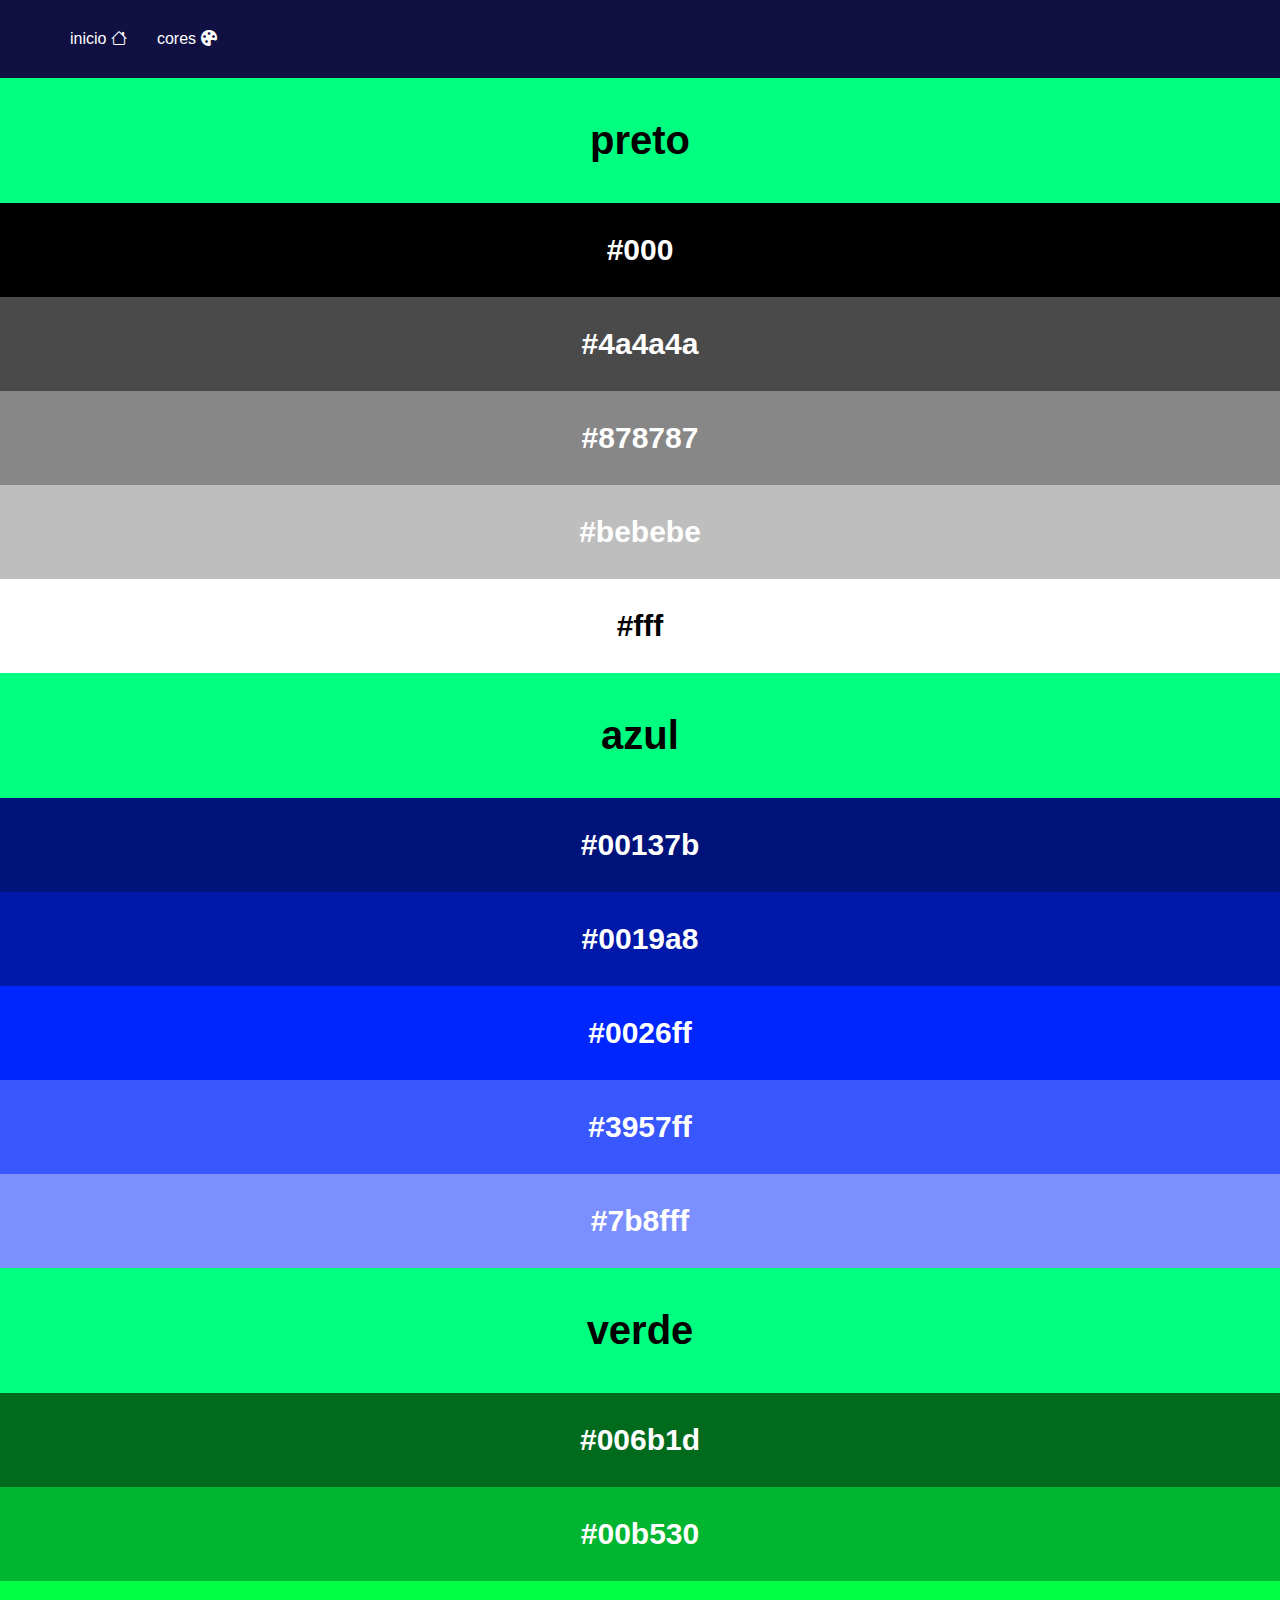
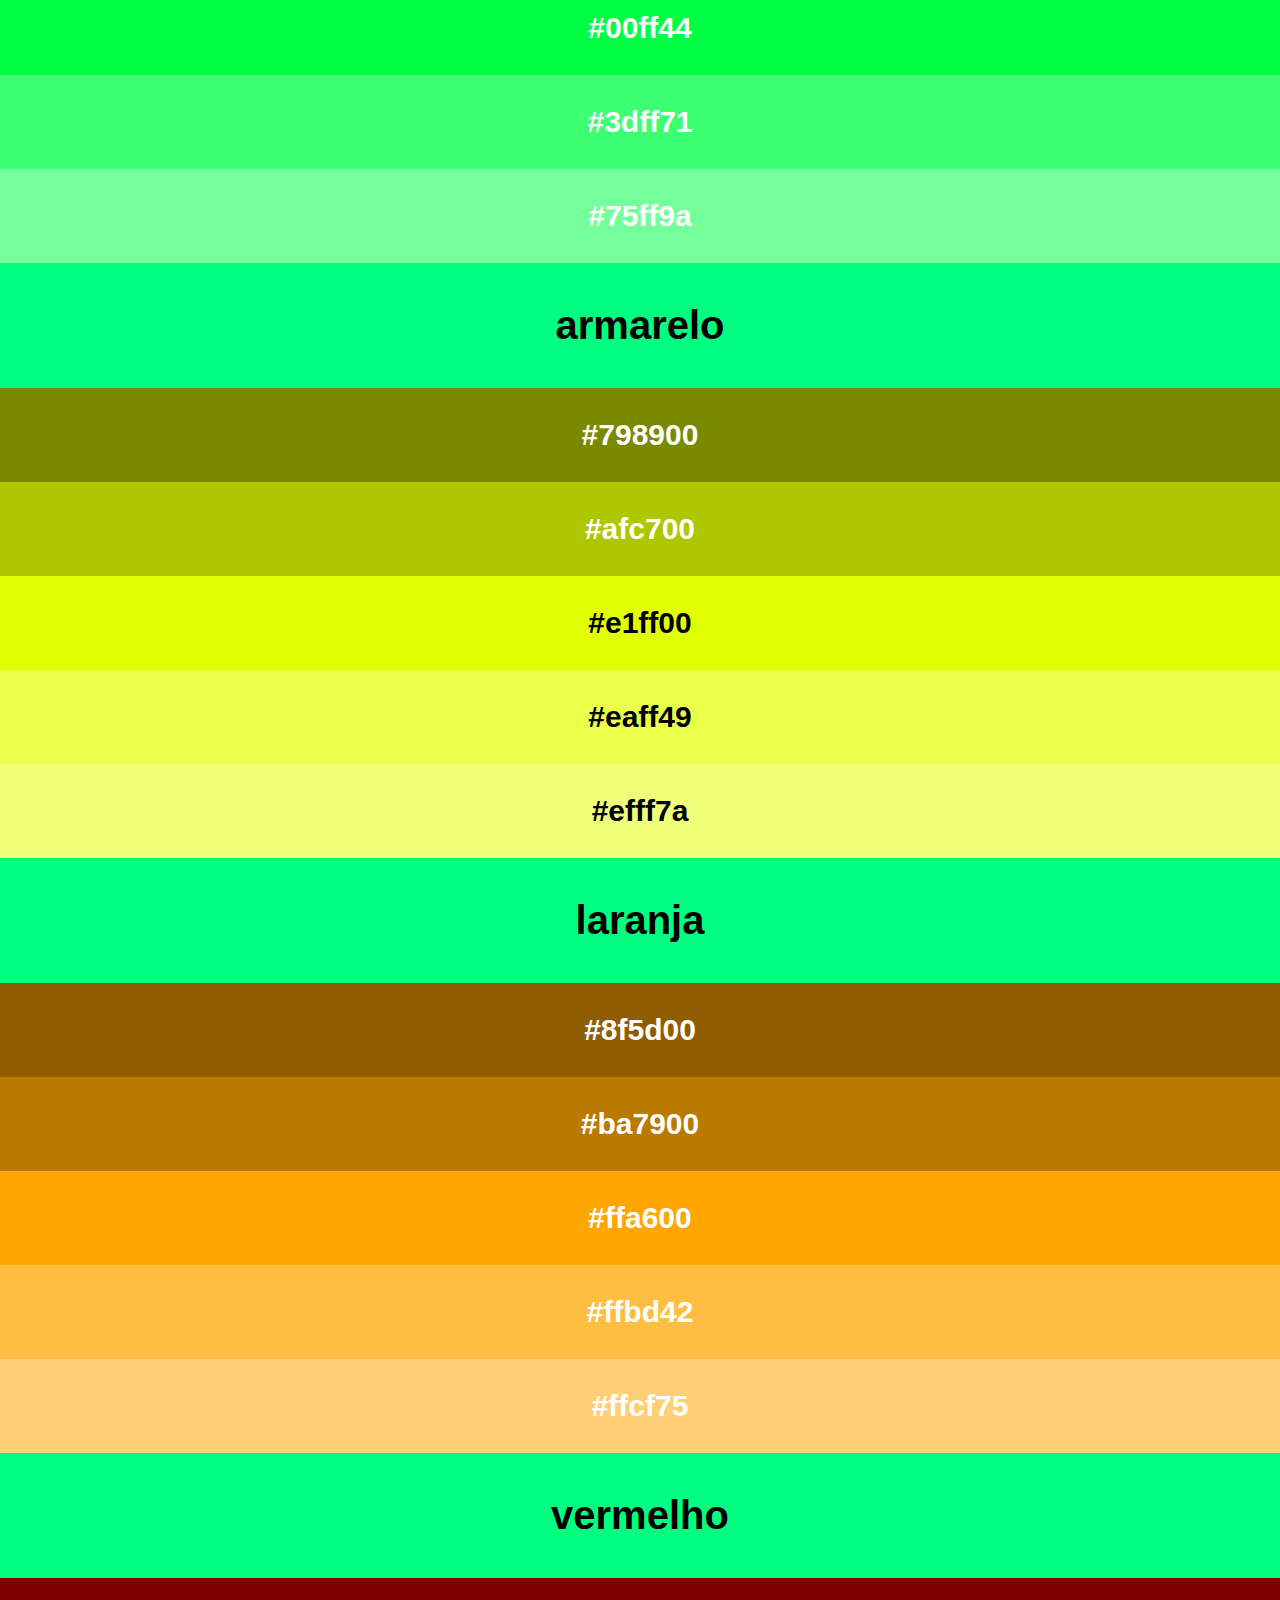
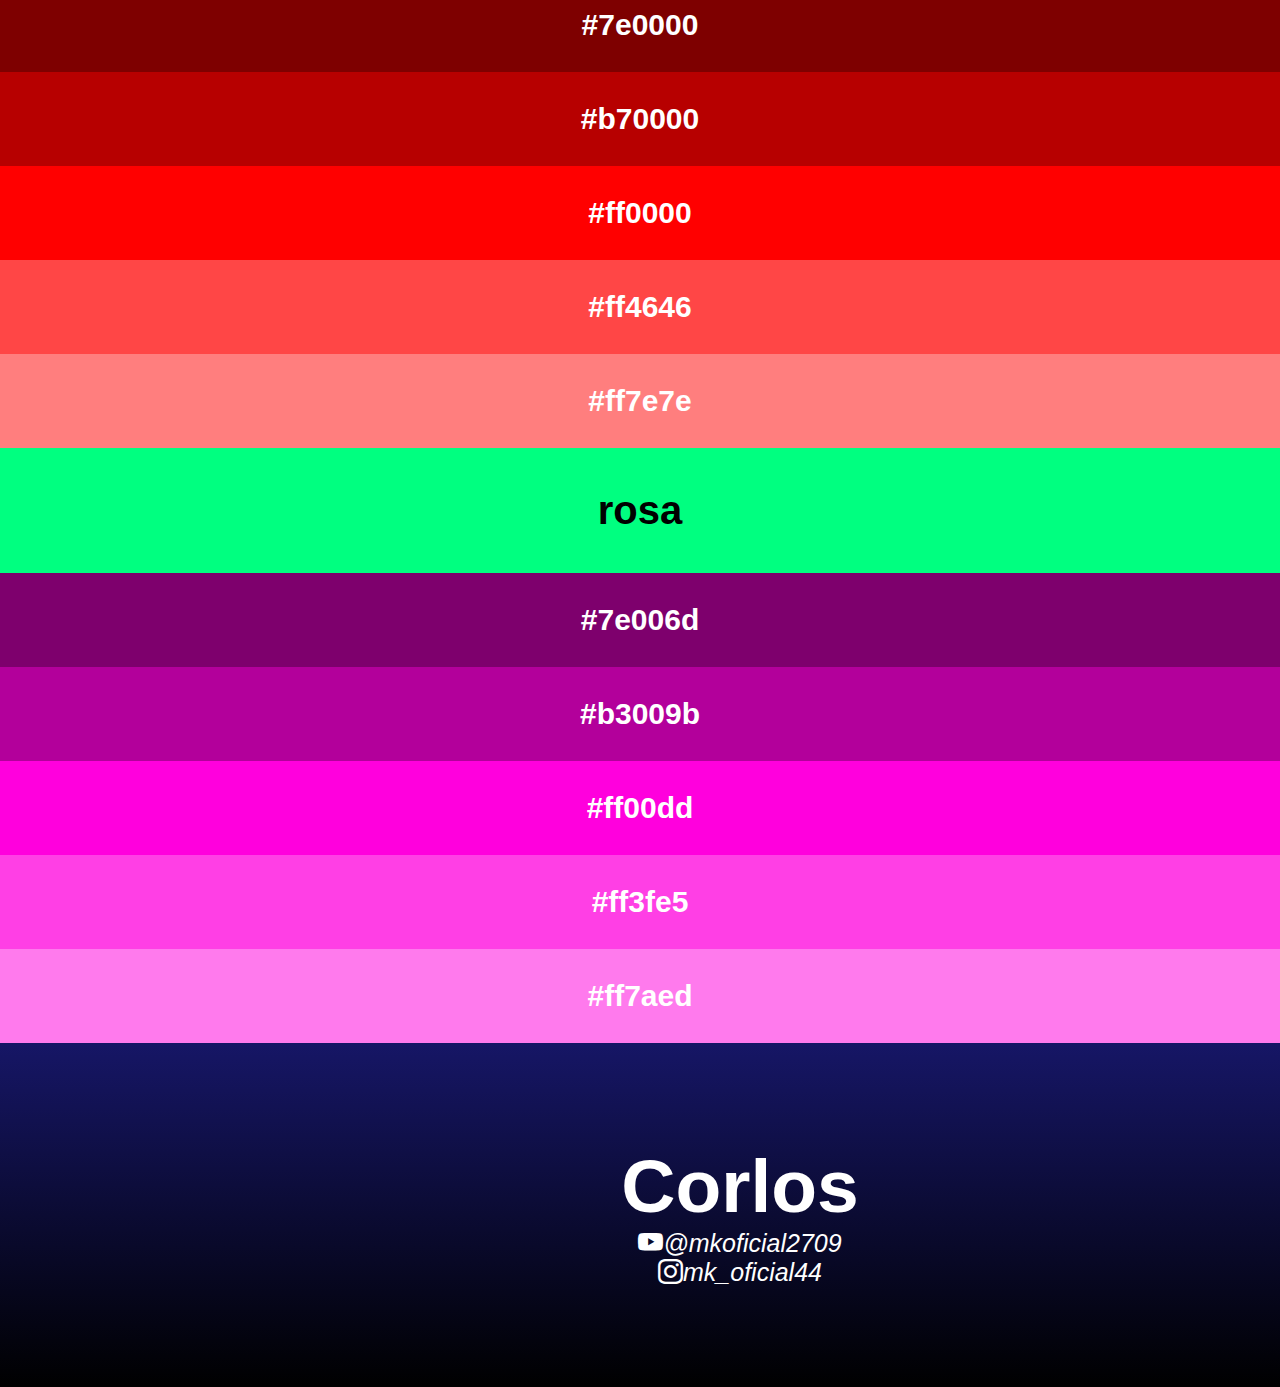
<file: cores.html>
<!DOCTYPE html>
<html lang="pt-br">
<head>
    <meta charset="UTF-8">
    <meta http-equiv="X-UA-Compatible" content="IE=edge">
    <meta name="viewport" content="width=device-width, initial-scale=1.0">
    <link rel="stylesheet" href="https://cdn.jsdelivr.net/npm/bootstrap-icons@1.11.3/font/bootstrap-icons.min.css">
    <link rel="stylesheet" href="cores.css">
    <title>Corlos / cores</title>
</head>
<body>
    <header>
        <nav>
            <div class="menu">
            <ul>
                    <div>
                        <a href="index.html">inicio</a>
                        <i class="bi bi-house"></i>
                    </div>
                    <div>
                        <a href="cores.html">cores</a>
                        <i class="bi bi-palette-fill"></i>
                    </div>
            </ul>
        </nav>
    </header>
    <section>
        <div class="preto">
            <h2>preto</h2>
            <div class="h3">
                <h3 class="pppreto">#000</h3>
                <h3 class="ppreto">#4a4a4a</h3>
                <h3 class="preto">#878787</h3>
                <h3 class="opreto">#bebebe</h3>
                <h3 class="oopreto">#fff</h3>
            </div>
        </div>
        <div class="azul">
            <h2>azul</h2>
            <div class="h3">
                <h3 class="aaazul">#00137b</h3>
                <h3 class="aazul">#0019a8</h3>
                <h3 class="azul">#0026ff</h3>
                <h3 class="lazul">#3957ff</h3>
                <h3 class="llazul">#7b8fff</h3>
            </div>
        </div>
        <div class="verde">
            <h2>verde</h2>
            <div class="h3">
                <h3 class="vvverde">#006b1d</h3>
                <h3 class="vverde">#00b530</h3>
                <h3 class="verde">#00ff44</h3>
                <h3 class="everde">#3dff71</h3>
                <h3 class="eeverde">#75ff9a</h3>
            </div>
        </div>
        <div class="yello">
            <h2>armarelo</h2>
            <div class="h3">
                <h3 class="yyyello">#798900</h3>
                <h3 class="yyello">#afc700</h3>
                <h3 class="yello">#e1ff00</h3>
                <h3 class="oyello">#eaff49</h3>
                <h3 class="ooyello">#efff7a</h3>
            </div>
        </div>
        <div class="laranja">
            <h2>laranja</h2>
            <div class="h3">
                <h3 class="lllaranja">#8f5d00</h3>
                <h3 class="llaranja">#ba7900</h3>
                <h3 class="laranja">#ffa600</h3>
                <h3 class="alaranja">#ffbd42</h3>
                <h3 class="aalaranja">#ffcf75</h3>
            </div>
        </div>
        <div class="red">
            <h2>vermelho</h2>
            <div class="h3">
                <h3 class="rrred">#7e0000</h3>
                <h3 class="rred">#b70000</h3>
                <h3 class="red">#ff0000</h3>
                <h3 class="dred">#ff4646</h3>
                <h3 class="ddred">#ff7e7e</h3>
            </div>
        </div>
        <div class="rosa">
            <h2>rosa</h2>
            <div class="h3">
                <h3 class="rrrosa">#7e006d</h3>
                <h3 class="rrosa">#b3009b</h3>
                <h3 class="rosa">#ff00dd</h3>
                <h3 class="arosa">#ff3fe5</h3>
                <h3 class="aarosa">#ff7aed</h3>
            </div>
        </div>
        </div>
    </section>
    <footer>
        <div class="h1">
            <h1>Corlos</h1>
        </div>
        <div class="sociais">
            <a href="https://www.youtube.com/channel/UC7KZIsLNCwIW1c15bAR2Kbw"><i class="bi bi-youtube">@mkoficial2709</i></a>
            <br>
            <a href="https://www.instagram.com/mk_oficial44/?next=%2F"><i class="bi bi-instagram">mk_oficial44</i></a>
        </div>
    </footer>
</body>
</html>
</file>
<file: cores.css>
body{
    background-color: rgb(0, 255, 128);
}
*{
    margin: 0px;
    border: 0px;
    color: #000;
    text-decoration: none;
    font-family: Verdana, Geneva, Tahoma, sans-serif;
}
header{
    background: rgb(16, 16, 66);
    width: 100%;
}
header nav ul{
    display: flex;
}
header nav div{
    padding: 15px;
}
header nav div a{
    text-align: end;
    color: #fff;
}
header nav div i{
    color: #fff;
}
/* section */
section h2{
    text-align: center;
    padding: 40px;
    font-size: 40px;
}
.h3{
    text-align: center;
    width: 100%;
}
.h3 h3{
    color: #fff;
    font-size: 30px;
    padding: 30px;
}
.h3 .pppreto{
    background-color: #000;
    padding: 30px;
}
.h3 .ppreto{
    background-color: #4a4a4a;
    padding: 30px;
}
.h3 .preto{
    background-color: #878787;
    padding: 30px;
}
.h3 .opreto{
    background-color: #bebebe;
    padding: 30px;
}
.h3 .oopreto{
    background-color: #fff;
    padding: 30px;
    color: #000;
}
.h3 .aaazul{
    background-color: #00137b;
    padding: 30px;
}
.h3 .aazul{
    background-color: #0019a8;
    padding: 30px;
}
.h3 .azul{
    background-color: #0026ff;
    padding: 30px;
}
.h3 .lazul{
    background-color: #3957ff;
    padding: 30px;
}
.h3 .llazul{
    background-color: #7b8fff;
    padding: 30px;
}
.h3 .vvverde{
    background-color: #7b8fff;
}
.h3 .vvverde{
    background-color: #006b1d;
}
.h3 .vverde{
    background-color: #00b530;
}
.h3 .verde{
    background-color: #00ff44;
}
.h3 .everde{
    background-color: #3dff71;
}
.h3 .eeverde{
    background-color: #75ff9a;
}
.h3 .yyyello{
    background-color: #798900;
}
.h3 .yyello{
    background-color: #afc700;
}
.h3 .yello{
    background-color: #e1ff00;
    color: #000;
}
.h3 .oyello{
    background-color: #eaff49;
    color: #000;
}
.h3 .ooyello{
    background-color: #efff7a;
    color: #000;
}
.h3 .lllaranja{
    background-color: #8f5d00;
}
.h3 .llaranja{
    background-color: #ba7900;
}
.h3 .laranja{
    background-color: #ffa600;
}
.h3 .alaranja{
    background-color: #ffbd42;
}
.h3 .aalaranja{
    background-color: #ffcf75;
}
.h3 .rrred{
    background-color: #7e0000;
}
.h3 .rred{
    background-color: #b70000;
}
.h3 .red{
    background-color: #ff0000;
}
.h3 .dred{
    background-color: #ff4646;
}
.h3 .ddred{
    background-color: #ff7e7e;
}
.h3 .rrrosa{
    background-color: #7e006d;
}
.h3 .rrosa{
    background-color: #b3009b;
}
.h3 .rosa{
    background-color: #ff00dd;
}
.h3 .arosa{
    background-color: #ff3fe5;
}
.h3 .aarosa{
    background-color: #ff7aed;
}
/* footer */
footer{
    text-align: center;
    background-image: linear-gradient(#161666, rgb(0, 0, 0));
    padding: 100px;
    width: 100%;
}
footer .h1 h1{
    text-align: center;
    font-size: 75px;
    color: #fff;
}
footer .sociais i{
    font-size: 25px;
    color: #ffffff;
}
</file>
